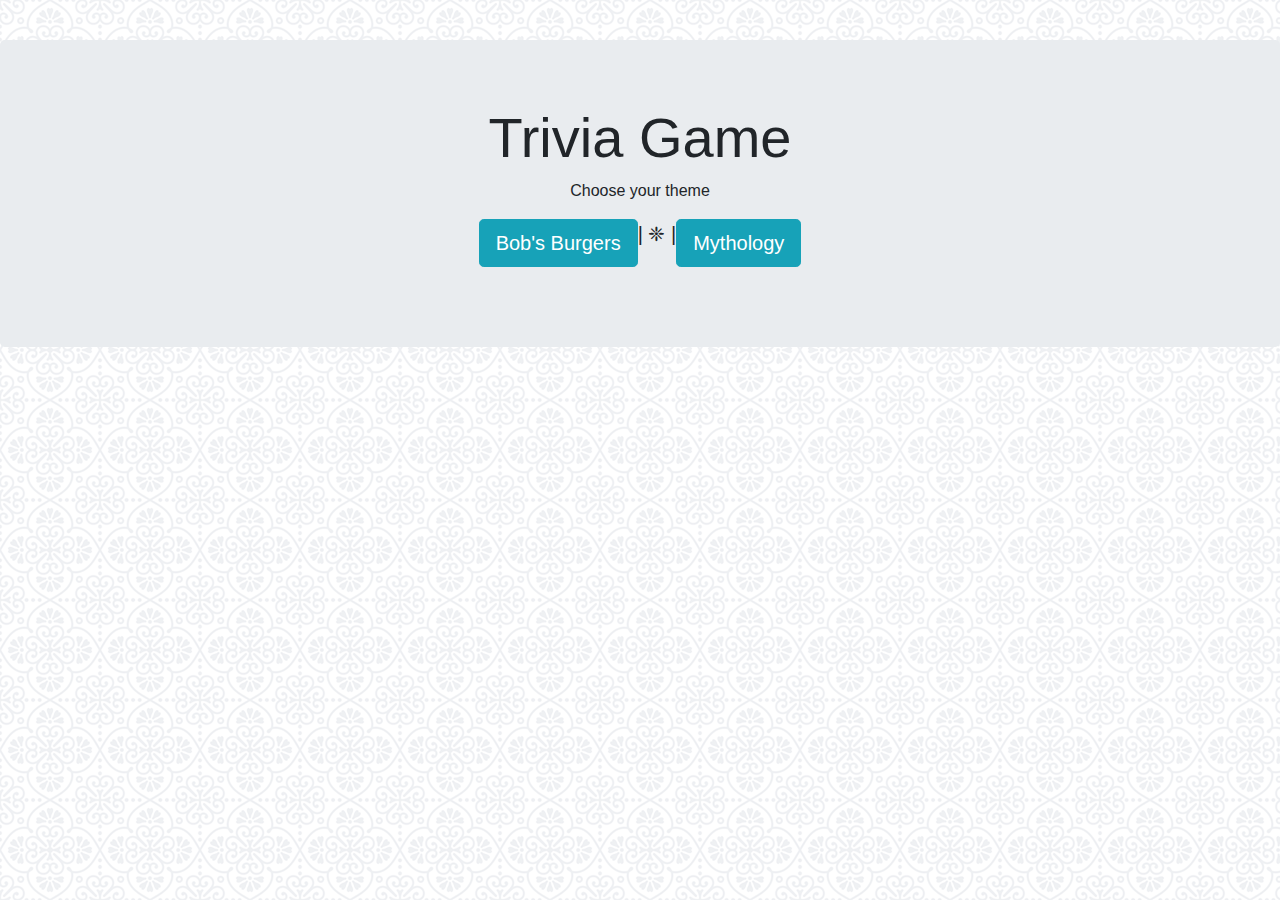
<file: index.html>
<!DOCTYPE html>
<html lang="en">

<head>
    <meta charset="UTF-8">
    <title>Trivia Game</title>

    <link rel="stylesheet" type="text/css" href="assets/css/style.css">
    <link rel="stylesheet" href="https://maxcdn.bootstrapcdn.com/bootstrap/4.0.0/css/bootstrap.min.css">
    <script src="https://cdnjs.cloudflare.com/ajax/libs/jquery/3.2.1/jquery.min.js"></script>

</head>

<body class="main-background">
    <div class="jumbotron top-buffer">
        <h1 class="display-4 d-flex justify-content-center">Trivia Game</h1>
        <p class="d-flex justify-content-center">Choose your theme</p>
        <p class="lead d-flex justify-content-center">
            <a class="btn btn-info btn-lg" href="../TriviaGame/bobs.html" role="button">Bob's Burgers</a>
            <span>  | ❈ | </span>
            <a class="btn btn-info btn-lg" href="../TriviaGame/mythology.html" role="button">Mythology</a>
        </p>
    </div>

</body>

</html>
</file>
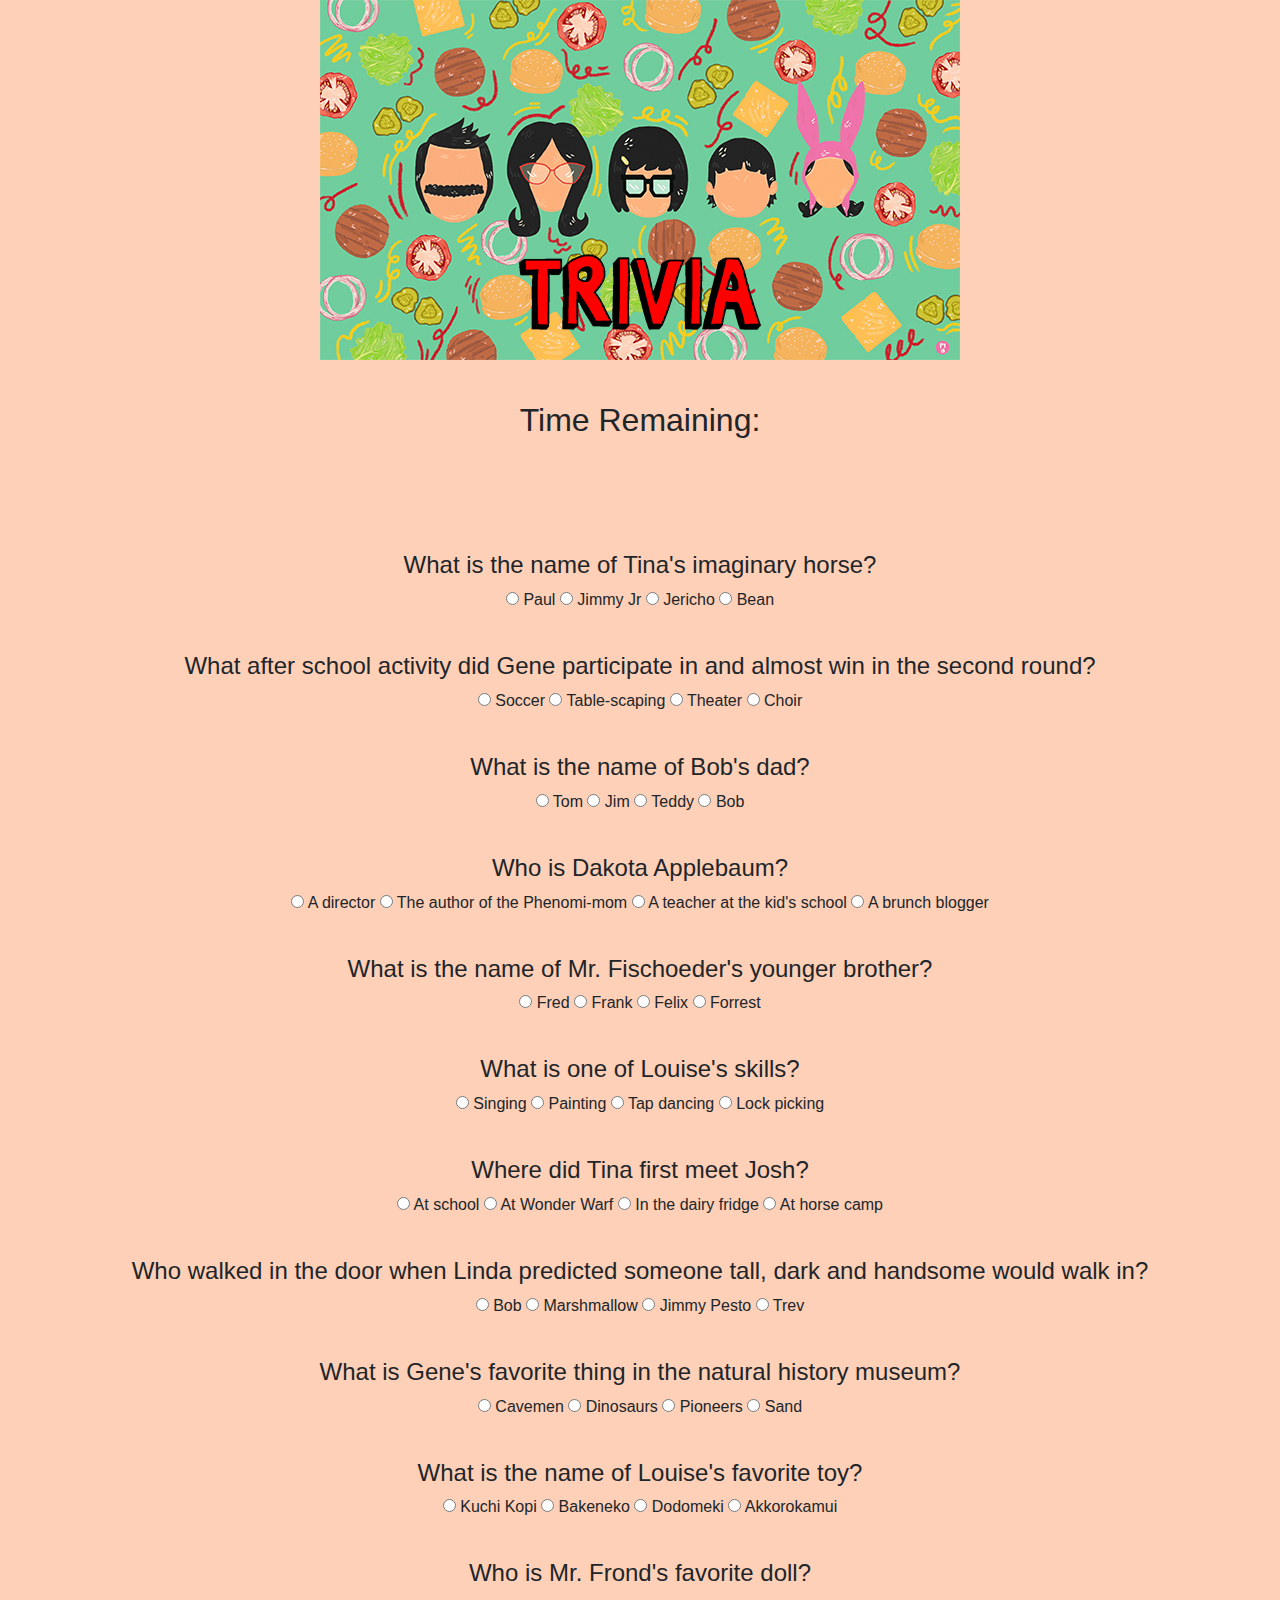
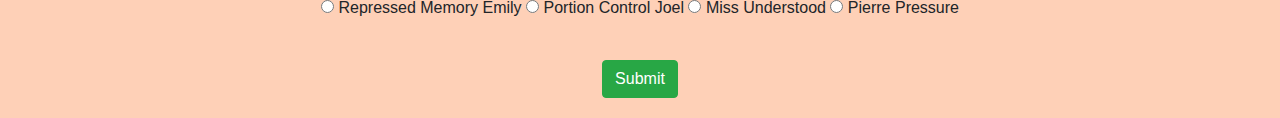
<file: bobs.html>
<!DOCTYPE html>
<html lang="en">

<head>
    <meta charset="UTF-8">
    <title>Trivia Game</title>

    <link rel="stylesheet" type="text/css" href="assets/css/style.css">
    <link rel="stylesheet" href="https://maxcdn.bootstrapcdn.com/bootstrap/4.0.0/css/bootstrap.min.css">
    <script src="https://cdnjs.cloudflare.com/ajax/libs/jquery/3.2.1/jquery.min.js"></script>

</head>

<body class="background">

    <div class="title">
        <!-- title card -->
        <div class="row">
            <div class="col-md-12 d-flex justify-content-center">
                <img src="assets/images/trivia_header.jpg" alt="title card">
            </div>
        </div>

        <div class="row top-buffer">
            <div class="col-md-12">

            </div>
        </div>

    </div>

    <div class="timer">

        <!-- trivia area -->
        <div class="row bottom-buffer">
            <div class="col-md-12 d-flex justify-content-center">
                <h2>Time Remaining: <span id="time-left"></span> </h2>
            </div>
        </div>

    </div>

    <div class="score">

        <!-- trivia area -->
        <div class="row bottom-buffer">
            <div class="col-md-12 d-flex justify-content-center">
                <h2 id="score"></h2>
            </div>
        </div>

        <div class="row bottom-buffer">
            <div class="col-md-12 d-flex justify-content-center">
                <h2 id="wrong"></h2>
            </div>
        </div>

        <div class="row bottom-buffer">
            <div class="col-md-12 d-flex justify-content-center">
                <h2 id="button"></h2>
            </div>
        </div>

    </div>

    <div class="container">

        <div class="row">
            <div class="col-md-12 d-flex justify-content-center">
                <h4>What is the name of Tina's imaginary horse?</h4>
            </div>
        </div>
        <div class="row">
            <div class="col-md-12 d-flex justify-content-center">
                <form>
                    <input type="radio" name="question1" value="0"> Paul
                    <input type="radio" name="question1" value="0"> Jimmy Jr
                    <input type="radio" name="question1" value="1"> Jericho
                    <input type="radio" name="question1" value="0"> Bean
                </form>
            </div>
        </div>

        <div class="row top-buffer">
            <div class="col-md-12 d-flex justify-content-center">
                <h4>What after school activity did Gene participate in and almost win in the second round?</h4>
            </div>
        </div>
        <div class="row">
            <div class="col-md-12 d-flex justify-content-center">
                <form>
                    <input type="radio" name="question2" value="0"> Soccer
                    <input type="radio" name="question2" value="1"> Table-scaping
                    <input type="radio" name="question2" value="0"> Theater
                    <input type="radio" name="question2" value="0"> Choir
                </form>
            </div>
        </div>

        <div class="row top-buffer">
            <div class="col-md-12 d-flex justify-content-center">
                <h4>What is the name of Bob's dad?</h4>
            </div>
        </div>
        <div class="row">
            <div class="col-md-12 d-flex justify-content-center">
                <form>
                    <input type="radio" name="question3" value="0"> Tom
                    <input type="radio" name="question3" value="0"> Jim
                    <input type="radio" name="question3" value="0"> Teddy
                    <input type="radio" name="question3" value="1"> Bob
                </form>
            </div>
        </div>

        <div class="row top-buffer">
            <div class="col-md-12 d-flex justify-content-center">
                <h4>Who is Dakota Applebaum?</h4>
            </div>
        </div>
        <div class="row">
            <div class="col-md-12 d-flex justify-content-center">
                <form>
                    <input type="radio" name="question4" value="0"> A director
                    <input type="radio" name="question4" value="1"> The author of the Phenomi-mom
                    <input type="radio" name="question4" value="0"> A teacher at the kid's school
                    <input type="radio" name="question4" value="0"> A brunch blogger
                </form>
            </div>
        </div>

        <div class="row top-buffer">
            <div class="col-md-12 d-flex justify-content-center">
                <h4>What is the name of Mr. Fischoeder's younger brother?</h4>
            </div>
        </div>
        <div class="row">
            <div class="col-md-12 d-flex justify-content-center">
                <form>
                    <input type="radio" name="question5" value="0"> Fred
                    <input type="radio" name="question5" value="0"> Frank
                    <input type="radio" name="question5" value="1"> Felix
                    <input type="radio" name="question5" value="0"> Forrest
                </form>
            </div>
        </div>

        <div class="row top-buffer">
            <div class="col-md-12 d-flex justify-content-center">
                <h4>What is one of Louise's skills?</h4>
            </div>
        </div>
        <div class="row">
            <div class="col-md-12 d-flex justify-content-center">
                <form>
                    <input type="radio" name="question6" value="0"> Singing
                    <input type="radio" name="question6" value="0"> Painting
                    <input type="radio" name="question6" value="0"> Tap dancing
                    <input type="radio" name="question6" value="1"> Lock picking
                </form>
            </div>
        </div>

        <div class="row top-buffer">
            <div class="col-md-12 d-flex justify-content-center">
                <h4>Where did Tina first meet Josh?</h4>
            </div>
        </div>
        <div class="row">
            <div class="col-md-12 d-flex justify-content-center">
                <form>
                    <input type="radio" name="question7" value="0"> At school
                    <input type="radio" name="question7" value="0"> At Wonder Warf
                    <input type="radio" name="question7" value="1"> In the dairy fridge
                    <input type="radio" name="question7" value="0"> At horse camp
                </form>
            </div>
        </div>

        <div class="row top-buffer">
            <div class="col-md-12 d-flex justify-content-center">
                <h4>Who walked in the door when Linda predicted someone tall, dark and handsome would walk in?</h4>
            </div>
        </div>
        <div class="row">
            <div class="col-md-12 d-flex justify-content-center">
                <form>
                    <input type="radio" name="question8" value="0"> Bob
                    <input type="radio" name="question8" value="1"> Marshmallow
                    <input type="radio" name="question8" value="0"> Jimmy Pesto
                    <input type="radio" name="question8" value="0"> Trev
                </form>
            </div>
        </div>

        <div class="row top-buffer">
            <div class="col-md-12 d-flex justify-content-center">
                <h4>What is Gene's favorite thing in the natural history museum?</h4>
            </div>
        </div>
        <div class="row">
            <div class="col-md-12 d-flex justify-content-center">
                <form>
                    <input type="radio" name="question9" value="0"> Cavemen
                    <input type="radio" name="question9" value="0"> Dinosaurs
                    <input type="radio" name="question9" value="0"> Pioneers
                    <input type="radio" name="question9" value="1"> Sand
                </form>
            </div>
        </div>

        <div class="row top-buffer">
            <div class="col-md-12 d-flex justify-content-center">
                <h4>What is the name of Louise's favorite toy?</h4>
            </div>
        </div>
        <div class="row">
            <div class="col-md-12 d-flex justify-content-center">
                <form>
                    <input type="radio" name="question10" value="1"> Kuchi Kopi
                    <input type="radio" name="question10" value="0"> Bakeneko
                    <input type="radio" name="question10" value="0"> Dodomeki
                    <input type="radio" name="question10" value="0"> Akkorokamui
                </form>
            </div>
        </div>

        <div class="row top-buffer">
            <div class="col-md-12 d-flex justify-content-center">
                <h4>Who is Mr. Frond's favorite doll?</h4>
            </div>
        </div>
        <div class="row">
            <div class="col-md-12 d-flex justify-content-center">
                <form>
                    <input type="radio" name="question11" value="0"> Repressed Memory Emily
                    <input type="radio" name="question11" value="0"> Portion Control Joel
                    <input type="radio" name="question11" value="1"> Miss Understood
                    <input type="radio" name="question11" value="0"> Pierre Pressure
                </form>
            </div>
        </div>

        <div class="row d-flex justify-content-center">
            <button type="button" class="btn btn-success top-buffer bottom-buffer submit-btn">Submit</button>
        </div>

    </div>
    <script src="assets/javascript/app.js"></script>

</body>

</html>
</file>
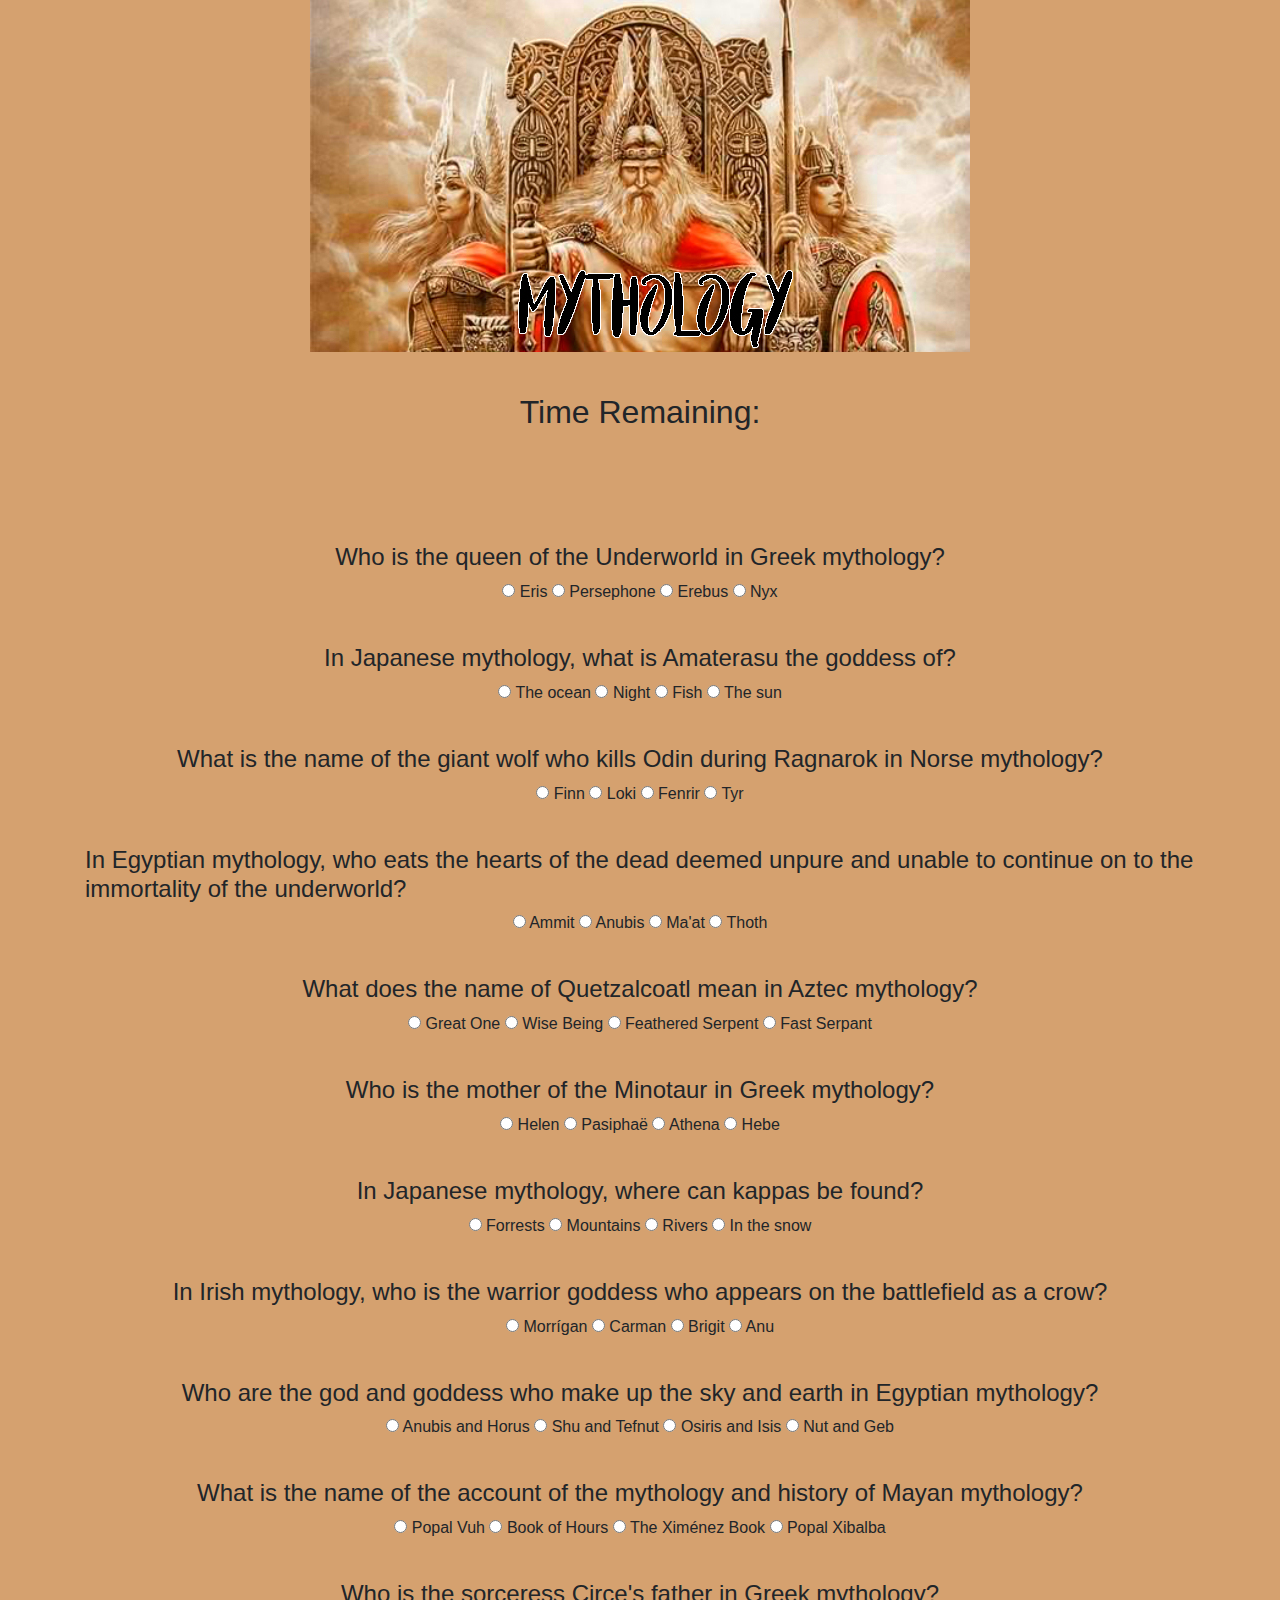
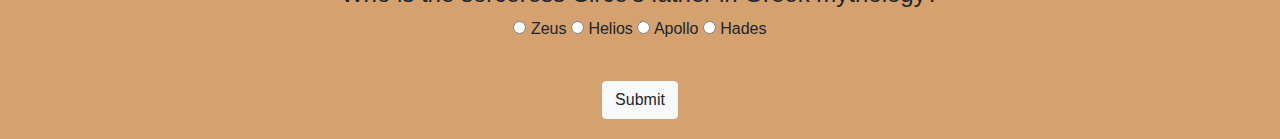
<file: mythology.html>
<!DOCTYPE html>
<html lang="en">

<head>
    <meta charset="UTF-8">
    <title>Trivia Game</title>

    <link rel="stylesheet" type="text/css" href="assets/css/style.css">
    <link rel="stylesheet" href="https://maxcdn.bootstrapcdn.com/bootstrap/4.0.0/css/bootstrap.min.css">
    <script src="https://cdnjs.cloudflare.com/ajax/libs/jquery/3.2.1/jquery.min.js"></script>

</head>

<body class="myth-background">

    <div class="title">
        <!-- title card -->
        <div class="row">
            <div class="col-md-12 d-flex justify-content-center">
                <img src="assets/images/mythology_header.jpg" alt="title card">
            </div>
        </div>

        <div class="row top-buffer">
            <div class="col-md-12">

            </div>
        </div>

    </div>

    <div class="timer">

        <!-- trivia area -->
        <div class="row bottom-buffer">
            <div class="col-md-12 d-flex justify-content-center">
                <h2>Time Remaining: <span id="time-left"></span> </h2>
            </div>
        </div>

    </div>

    <div class="score">

        <!-- trivia area -->
        <div class="row bottom-buffer">
            <div class="col-md-12 d-flex justify-content-center">
                <h2 id="score"></h2>
            </div>
        </div>

        <div class="row bottom-buffer">
            <div class="col-md-12 d-flex justify-content-center">
                <h2 id="wrong"></h2>
            </div>
        </div>

        <div class="row bottom-buffer">
            <div class="col-md-12 d-flex justify-content-center">
                <h2 id="button"></h2>
            </div>
        </div>

    </div>

    <div class="container">

        <div class="row">
            <div class="col-md-12 d-flex justify-content-center">
                <h4>Who is the queen of the Underworld in Greek mythology?</h4>
            </div>
        </div>
        <div class="row">
            <div class="col-md-12 d-flex justify-content-center">
                <form>
                    <input type="radio" name="question1" value="0"> Eris
                    <input type="radio" name="question1" value="1"> Persephone
                    <input type="radio" name="question1" value="0"> Erebus
                    <input type="radio" name="question1" value="0"> Nyx
                </form>
            </div>
        </div>

        <div class="row top-buffer">
            <div class="col-md-12 d-flex justify-content-center">
                <h4>In Japanese mythology, what is Amaterasu the goddess of?</h4>
            </div>
        </div>
        <div class="row">
            <div class="col-md-12 d-flex justify-content-center">
                <form>
                    <input type="radio" name="question2" value="0"> The ocean
                    <input type="radio" name="question2" value="0"> Night
                    <input type="radio" name="question2" value="0"> Fish
                    <input type="radio" name="question2" value="1"> The sun
                </form>
            </div>
        </div>

        <div class="row top-buffer">
            <div class="col-md-12 d-flex justify-content-center">
                <h4>What is the name of the giant wolf who kills Odin during Ragnarok in Norse mythology?</h4>
            </div>
        </div>
        <div class="row">
            <div class="col-md-12 d-flex justify-content-center">
                <form>
                    <input type="radio" name="question3" value="0"> Finn
                    <input type="radio" name="question3" value="0"> Loki
                    <input type="radio" name="question3" value="1"> Fenrir
                    <input type="radio" name="question3" value="0"> Tyr
                </form>
            </div>
        </div>

        <div class="row top-buffer">
            <div class="col-md-12 d-flex justify-content-center">
                <h4>In Egyptian mythology, who eats the hearts of the dead deemed unpure and unable to continue on to
                    the immortality of the underworld?</h4>
            </div>
        </div>
        <div class="row">
            <div class="col-md-12 d-flex justify-content-center">
                <form>
                    <input type="radio" name="question4" value="1"> Ammit
                    <input type="radio" name="question4" value="0"> Anubis
                    <input type="radio" name="question4" value="0"> Ma'at
                    <input type="radio" name="question4" value="0"> Thoth
                </form>
            </div>
        </div>

        <div class="row top-buffer">
            <div class="col-md-12 d-flex justify-content-center">
                <h4>What does the name of Quetzalcoatl mean in Aztec mythology?</h4>
            </div>
        </div>
        <div class="row">
            <div class="col-md-12 d-flex justify-content-center">
                <form>
                    <input type="radio" name="question5" value="0"> Great One
                    <input type="radio" name="question5" value="0"> Wise Being
                    <input type="radio" name="question5" value="1"> Feathered Serpent
                    <input type="radio" name="question5" value="0"> Fast Serpant
                </form>
            </div>
        </div>

        <div class="row top-buffer">
            <div class="col-md-12 d-flex justify-content-center">
                <h4>Who is the mother of the Minotaur in Greek mythology?</h4>
            </div>
        </div>
        <div class="row">
            <div class="col-md-12 d-flex justify-content-center">
                <form>
                    <input type="radio" name="question6" value="0"> Helen
                    <input type="radio" name="question6" value="1"> Pasiphaë
                    <input type="radio" name="question6" value="0"> Athena
                    <input type="radio" name="question6" value="0"> Hebe
                </form>
            </div>
        </div>

        <div class="row top-buffer">
            <div class="col-md-12 d-flex justify-content-center">
                <h4>In Japanese mythology, where can kappas be found?</h4>
            </div>
        </div>
        <div class="row">
            <div class="col-md-12 d-flex justify-content-center">
                <form>
                    <input type="radio" name="question7" value="0"> Forrests
                    <input type="radio" name="question7" value="0"> Mountains
                    <input type="radio" name="question7" value="1"> Rivers
                    <input type="radio" name="question7" value="0"> In the snow
                </form>
            </div>
        </div>

        <div class="row top-buffer">
            <div class="col-md-12 d-flex justify-content-center">
                <h4>In Irish mythology, who is the warrior goddess who appears on the battlefield as a crow?</h4>
            </div>
        </div>
        <div class="row">
            <div class="col-md-12 d-flex justify-content-center">
                <form>
                    <input type="radio" name="question8" value="1"> Morrígan
                    <input type="radio" name="question8" value="0"> Carman
                    <input type="radio" name="question8" value="0"> Brigit
                    <input type="radio" name="question8" value="0"> Anu
                </form>
            </div>
        </div>

        <div class="row top-buffer">
            <div class="col-md-12 d-flex justify-content-center">
                <h4>Who are the god and goddess who make up the sky and earth in Egyptian mythology?</h4>
            </div>
        </div>
        <div class="row">
            <div class="col-md-12 d-flex justify-content-center">
                <form>
                    <input type="radio" name="question9" value="0"> Anubis and Horus
                    <input type="radio" name="question9" value="0"> Shu and Tefnut
                    <input type="radio" name="question9" value="0"> Osiris and Isis
                    <input type="radio" name="question9" value="1"> Nut and Geb
                </form>
            </div>
        </div>

        <div class="row top-buffer">
            <div class="col-md-12 d-flex justify-content-center">
                <h4>What is the name of the account of the mythology and history of Mayan mythology?</h4>
            </div>
        </div>
        <div class="row">
            <div class="col-md-12 d-flex justify-content-center">
                <form>
                    <input type="radio" name="question10" value="1"> Popal Vuh
                    <input type="radio" name="question10" value="0"> Book of Hours
                    <input type="radio" name="question10" value="0"> The Ximénez Book
                    <input type="radio" name="question10" value="0"> Popal Xibalba
                </form>
            </div>
        </div>

        <div class="row top-buffer">
            <div class="col-md-12 d-flex justify-content-center">
                <h4>Who is the sorceress Circe's father in Greek mythology?</h4>
            </div>
        </div>
        <div class="row">
            <div class="col-md-12 d-flex justify-content-center">
                <form>
                    <input type="radio" name="question11" value="0"> Zeus
                    <input type="radio" name="question11" value="1"> Helios
                    <input type="radio" name="question11" value="0"> Apollo
                    <input type="radio" name="question11" value="0"> Hades
                </form>
            </div>
        </div>

        <div class="row d-flex justify-content-center">
            <button type="button" class="btn btn-light top-buffer bottom-buffer submit-btn">Submit</button>
        </div>

    </div>
    <script src="assets/javascript/app.js"></script>

</body>

</html>
</file>
<file: assets/css/style.css>
.background {
    background-color: #FED0B7;
}

.top-buffer {
    margin-top: 40px;
}

.bottom-buffer {
    margin-bottom: 20px;
}

.main-background {
    background-image: url(../../assets/images/regal.png);
}

.myth-background {
    background-color: #d5a16f;
}
</file>
